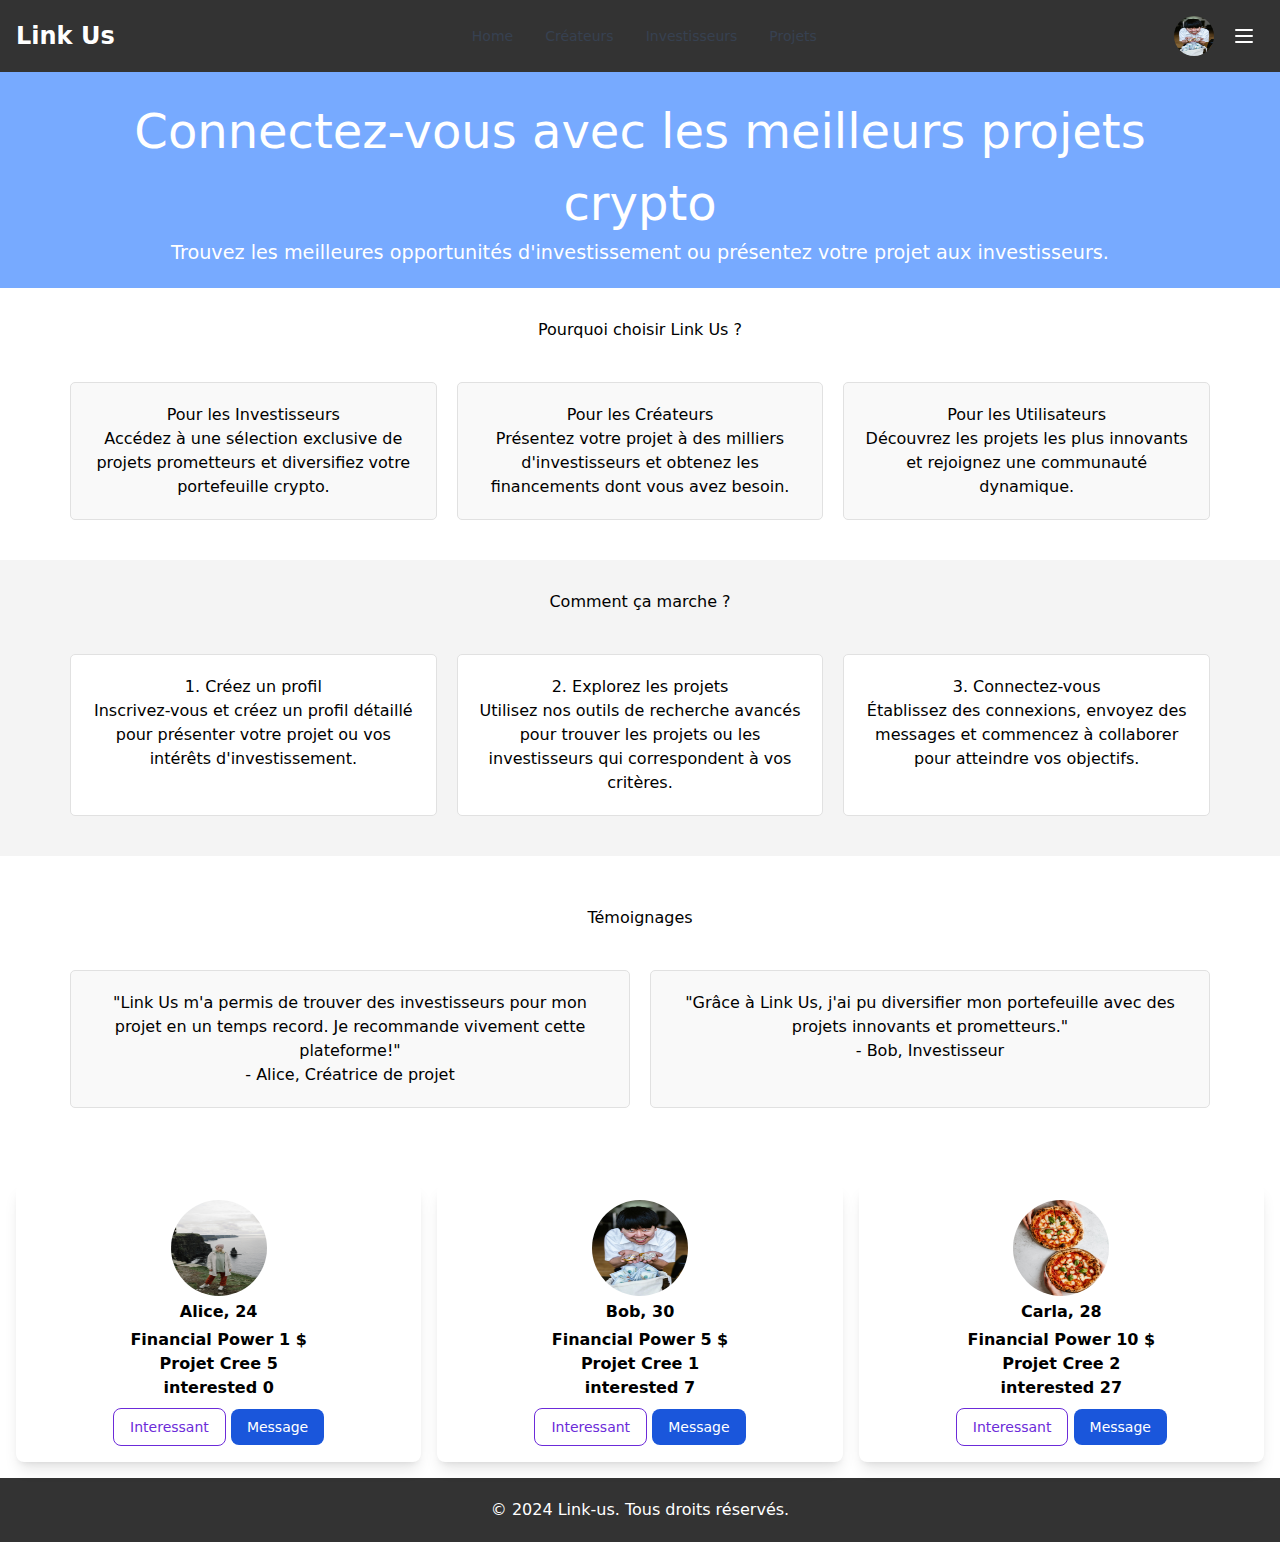
<file: index.html>
<!doctype html>
<html lang="en">
	<head>
		<meta charset="utf-8" />
		<link rel="icon" href="./favicon.png" />
		<meta name="viewport" content="width=device-width, initial-scale=1" />
		
		<link href="./_app/immutable/assets/0.CX5lT5FN.css" rel="stylesheet">
		<link rel="modulepreload" href="./_app/immutable/entry/start.4ItZ305-.js">
		<link rel="modulepreload" href="./_app/immutable/chunks/scheduler.BtdQdYpU.js">
		<link rel="modulepreload" href="./_app/immutable/chunks/index.C6qnOh0i.js">
		<link rel="modulepreload" href="./_app/immutable/entry/app.DqMKJyXN.js">
		<link rel="modulepreload" href="./_app/immutable/chunks/index.9Z0LKwKi.js">
		<link rel="modulepreload" href="./_app/immutable/nodes/0.F6S0BC2i.js">
		<link rel="modulepreload" href="./_app/immutable/chunks/bundle-mjs.C1WdQso_.js">
		<link rel="modulepreload" href="./_app/immutable/nodes/2.Dljthmf2.js">
	</head>
	<body data-sveltekit-preload-data="hover">
		<div style="display: contents">  <nav class="bg-white dark:bg-gray-900 text-gray-700 dark:text-gray-200 border-gray-100 dark:border-gray-700 divide-gray-100 dark:divide-gray-700 px-2 sm:px-4 py-2.5 w-full navbar"><div class="mx-auto flex flex-wrap justify-between items-center container"><a href="/" class="flex items-center navbar-brand"><span data-svelte-h="svelte-1v5zh4i">Link Us</span></a>  <div class="flex items-center md:order-2"><img alt="" src="bob.jpg" id="avatar-menu" class="rounded-full w-10 h-10 bg-gray-100 dark:bg-gray-600 text-gray-600 dark:text-gray-300">  <button type="button" class="focus:outline-none whitespace-normal m-0.5 rounded-lg focus:ring-2 p-1.5 focus:ring-gray-400 hover:bg-gray-100 dark:hover:bg-gray-600 ms-3 w-full md:flex md:w-auto md:order-1" aria-label="Open main menu"><span class="sr-only">Open main menu</span> <svg xmlns="http://www.w3.org/2000/svg" role="button" tabindex="0" width="24" height="24" class="h-6 w-6 shrink-0" aria-label="bars 3" fill="none" viewBox="0 0 24 24" stroke-width="2"><!-- HTML_TAG_START --><path stroke="currentColor" stroke-linecap="round" stroke-linejoin="round" d="M4 6h16M4 12h16M4 18h16"></path> <!-- HTML_TAG_END --></svg> </button>  </div> <div></div>    <div class="w-full md:flex md:w-auto md:order-1" hidden><ul class="flex flex-col p-4 mt-4 md:flex-row md:space-x-8 rtl:space-x-reverse md:mt-0 md:text-sm md:font-medium"><li><a href="/" class="block py-2 pe-4 ps-3 md:p-0 rounded text-gray-700 hover:bg-gray-100 md:hover:bg-transparent md:border-0 md:hover:text-primary-700 dark:text-gray-400 md:dark:hover:text-white dark:hover:bg-gray-700 dark:hover:text-white md:dark:hover:bg-transparent nav-item" active>Home</a></li>  <li><a href="/" class="block py-2 pe-4 ps-3 md:p-0 rounded text-gray-700 hover:bg-gray-100 md:hover:bg-transparent md:border-0 md:hover:text-primary-700 dark:text-gray-400 md:dark:hover:text-white dark:hover:bg-gray-700 dark:hover:text-white md:dark:hover:bg-transparent nav-item">Créateurs</a></li>  <li><a href="/" class="block py-2 pe-4 ps-3 md:p-0 rounded text-gray-700 hover:bg-gray-100 md:hover:bg-transparent md:border-0 md:hover:text-primary-700 dark:text-gray-400 md:dark:hover:text-white dark:hover:bg-gray-700 dark:hover:text-white md:dark:hover:bg-transparent nav-item">Investisseurs</a></li>  <li><a href="/" class="block py-2 pe-4 ps-3 md:p-0 rounded text-gray-700 hover:bg-gray-100 md:hover:bg-transparent md:border-0 md:hover:text-primary-700 dark:text-gray-400 md:dark:hover:text-white dark:hover:bg-gray-700 dark:hover:text-white md:dark:hover:bg-transparent nav-item">Projets</a></li> </ul></div> </div> </nav>   <main></main> <section class="hero" data-svelte-h="svelte-18chlh9"><div class="container"><h2>Connectez-vous avec les meilleurs projets crypto</h2> <p>Trouvez les meilleures opportunités d&#39;investissement ou présentez votre projet aux investisseurs.</p></div></section> <section class="features" data-svelte-h="svelte-6zcqo0"><div class="container"><h2>Pourquoi choisir Link Us ?</h2> <div class="feature-grid"><div class="feature"><h3>Pour les Investisseurs</h3> <p>Accédez à une sélection exclusive de projets prometteurs et diversifiez votre portefeuille crypto.</p></div> <div class="feature"><h3>Pour les Créateurs</h3> <p>Présentez votre projet à des milliers d&#39;investisseurs et obtenez les financements dont vous avez besoin.</p></div> <div class="feature"><h3>Pour les Utilisateurs</h3> <p>Découvrez les projets les plus innovants et rejoignez une communauté dynamique.</p></div></div></div></section> <section class="how-it-works" data-svelte-h="svelte-10dn2hx"><div class="container"><h2>Comment ça marche ?</h2> <div class="steps"><div class="step"><h3>1. Créez un profil</h3> <p>Inscrivez-vous et créez un profil détaillé pour présenter votre projet ou vos intérêts d&#39;investissement.</p></div> <div class="step"><h3>2. Explorez les projets</h3> <p>Utilisez nos outils de recherche avancés pour trouver les projets ou les investisseurs qui correspondent à vos critères.</p></div> <div class="step"><h3>3. Connectez-vous</h3> <p>Établissez des connexions, envoyez des messages et commencez à collaborer pour atteindre vos objectifs.</p></div></div></div></section> <section class="testimonials" data-svelte-h="svelte-b2d5mr"><div class="container"><h2>Témoignages</h2> <div class="testimonial-grid"><div class="testimonial"><p>&quot;Link Us m&#39;a permis de trouver des investisseurs pour mon projet en un temps record. Je recommande vivement cette plateforme!&quot;</p> <h3>- Alice, Créatrice de projet</h3></div> <div class="testimonial"><p>&quot;Grâce à Link Us, j&#39;ai pu diversifier mon portefeuille avec des projets innovants et prometteurs.&quot;</p> <h3>- Bob, Investisseur</h3></div></div></div></section> <div class="grid grid-cols-3 gap-4 m-4"><div class="card bg-white rounded-lg shadow-lg p-4 text-center"><img src="Alice.jpg" alt="Alice" class="rounded-full w-24 h-24 mx-auto"> <div class="mt-1 font-bold">Alice, 24</div> <div class="mt-1 font-bold"><p>Financial Power 1 $</p> <p>Projet Cree 5</p>
          interested 0</div> <div class="mt-2"><button type="button" class="text-center font-medium focus-within:ring-4 focus-within:outline-none inline-flex items-center justify-center px-4 py-2 text-sm text-purple-700 hover:text-white border border-purple-700 hover:bg-purple-800 dark:border-purple-400 dark:text-purple-400 dark:hover:text-white dark:hover:bg-purple-500 focus-within:ring-purple-300 dark:focus-within:ring-purple-900 rounded-lg">Interessant</button>  <button type="button" class="text-center font-medium focus-within:ring-4 focus-within:outline-none inline-flex items-center justify-center px-4 py-2 text-sm text-white bg-blue-700 hover:bg-blue-800 dark:bg-blue-600 dark:hover:bg-blue-700 focus-within:ring-blue-300 dark:focus-within:ring-blue-800 rounded-lg">Message</button> </div> </div><div class="card bg-white rounded-lg shadow-lg p-4 text-center"><img src="bob.jpg" alt="Bob" class="rounded-full w-24 h-24 mx-auto"> <div class="mt-1 font-bold">Bob, 30</div> <div class="mt-1 font-bold"><p>Financial Power 5 $</p> <p>Projet Cree 1</p>
          interested 7</div> <div class="mt-2"><button type="button" class="text-center font-medium focus-within:ring-4 focus-within:outline-none inline-flex items-center justify-center px-4 py-2 text-sm text-purple-700 hover:text-white border border-purple-700 hover:bg-purple-800 dark:border-purple-400 dark:text-purple-400 dark:hover:text-white dark:hover:bg-purple-500 focus-within:ring-purple-300 dark:focus-within:ring-purple-900 rounded-lg">Interessant</button>  <button type="button" class="text-center font-medium focus-within:ring-4 focus-within:outline-none inline-flex items-center justify-center px-4 py-2 text-sm text-white bg-blue-700 hover:bg-blue-800 dark:bg-blue-600 dark:hover:bg-blue-700 focus-within:ring-blue-300 dark:focus-within:ring-blue-800 rounded-lg">Message</button> </div> </div><div class="card bg-white rounded-lg shadow-lg p-4 text-center"><img src="pizza.jpg" alt="Carla" class="rounded-full w-24 h-24 mx-auto"> <div class="mt-1 font-bold">Carla, 28</div> <div class="mt-1 font-bold"><p>Financial Power 10 $</p> <p>Projet Cree 2</p>
          interested 27</div> <div class="mt-2"><button type="button" class="text-center font-medium focus-within:ring-4 focus-within:outline-none inline-flex items-center justify-center px-4 py-2 text-sm text-purple-700 hover:text-white border border-purple-700 hover:bg-purple-800 dark:border-purple-400 dark:text-purple-400 dark:hover:text-white dark:hover:bg-purple-500 focus-within:ring-purple-300 dark:focus-within:ring-purple-900 rounded-lg">Interessant</button>  <button type="button" class="text-center font-medium focus-within:ring-4 focus-within:outline-none inline-flex items-center justify-center px-4 py-2 text-sm text-white bg-blue-700 hover:bg-blue-800 dark:bg-blue-600 dark:hover:bg-blue-700 focus-within:ring-blue-300 dark:focus-within:ring-blue-800 rounded-lg">Message</button> </div> </div></div> <footer data-svelte-h="svelte-1e46euc"><div class="container"><p>© 2024 Link-us. Tous droits réservés.</p></div></footer> 
			
			<script>
				{
					__sveltekit_tvz8xj = {
						base: new URL(".", location).pathname.slice(0, -1)
					};

					const element = document.currentScript.parentElement;

					const data = [null,null];

					Promise.all([
						import("./_app/immutable/entry/start.4ItZ305-.js"),
						import("./_app/immutable/entry/app.DqMKJyXN.js")
					]).then(([kit, app]) => {
						kit.start(app, element, {
							node_ids: [0, 2],
							data,
							form: null,
							error: null
						});
					});
				}
			</script>
		</div>
	</body>
</html>
</file>
